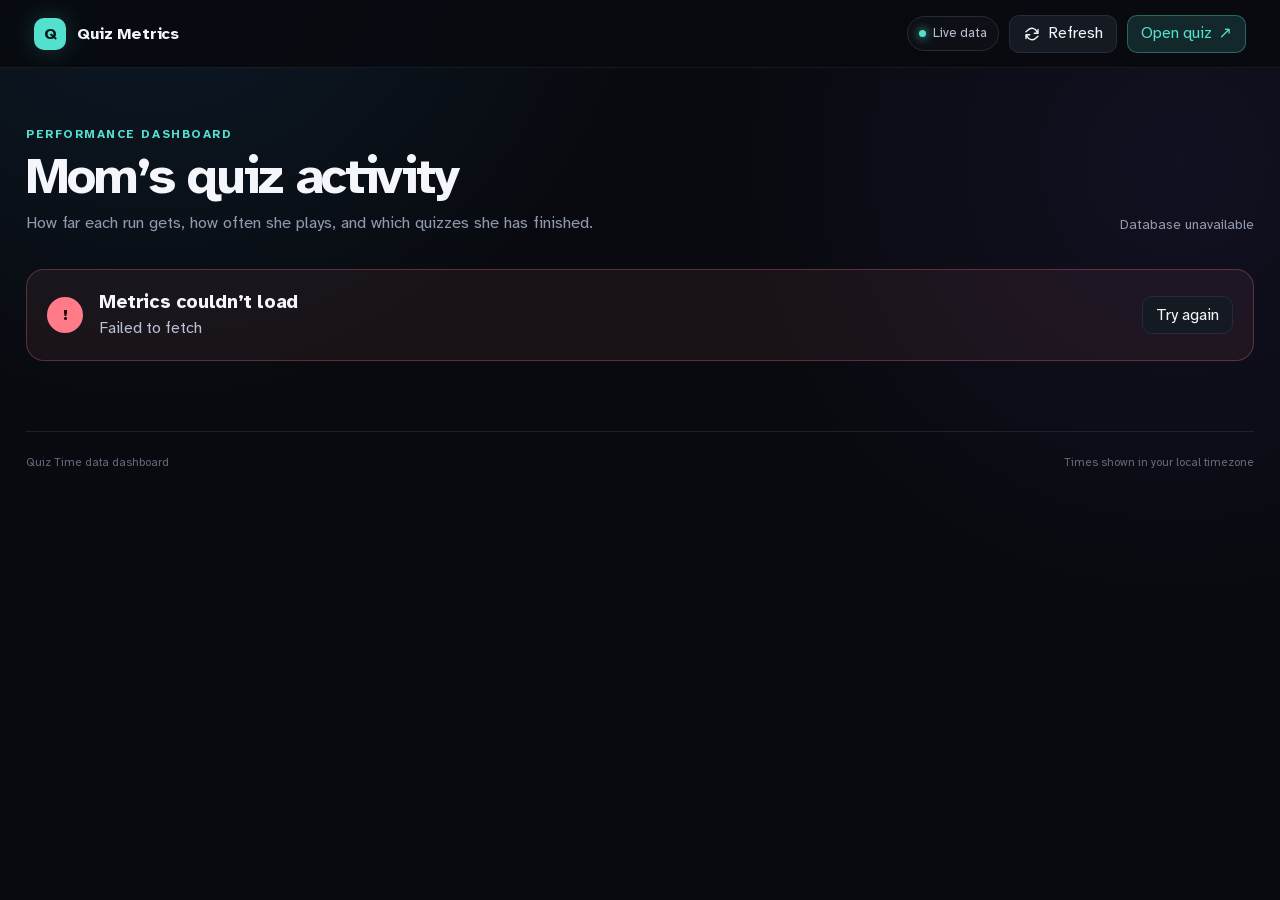
<file: metrics/index.html>
<!doctype html>
<html lang="en">
<head>
  <meta charset="utf-8">
  <meta name="viewport" content="width=device-width, initial-scale=1">
  <meta name="color-scheme" content="dark">
  <meta name="theme-color" content="#080a0f">
  <meta name="description" content="Quiz Time activity and score dashboard.">
  <title>Quiz Metrics</title>
  <link rel="icon" href="data:image/svg+xml,<svg xmlns=%22http://www.w3.org/2000/svg%22 viewBox=%220 0 100 100%22><text y=%22.9em%22 font-size=%2290%22>📊</text></svg>">
  <link rel="preload" href="../fonts/atkinson-regular.woff2" as="font" type="font/woff2" crossorigin>
  <link rel="preload" href="../fonts/atkinson-bold.woff2" as="font" type="font/woff2" crossorigin>
  <link rel="preconnect" href="https://bqamvmngcofaddrzzapi.supabase.co" crossorigin>
  <!-- Same cache trap as the quiz page: a fresh index.html can pair with a
       ten-minute-old metrics.js, and the ids they agree on would not match.
       Bump ?v= on every deploy that changes metrics.js or metrics.css. -->
  <link rel="stylesheet" href="metrics.css?v=20260918b">
</head>
<body>
  <header class="topbar">
    <a class="wordmark" href="../">
      <span class="wordmark-mark">Q</span>
      <span>Quiz Metrics</span>
    </a>
    <div class="topbar-actions">
      <span class="live-pill"><span></span> Live data</span>
      <button id="refresh-button" class="icon-button" type="button" title="Refresh metrics">
        <svg viewBox="0 0 24 24" width="18" height="18" aria-hidden="true"><path d="M20 6v5h-5M4 18v-5h5M18.5 9A7 7 0 0 0 6.7 6.7L4 9m16 6-2.7 2.3A7 7 0 0 1 5.5 15"/></svg>
        Refresh
      </button>
      <a class="back-link" href="../">Open quiz <span>↗</span></a>
    </div>
  </header>

  <main class="dashboard-shell">
    <section class="page-heading">
      <div>
        <p class="eyebrow">Performance dashboard</p>
        <h1>Mom’s quiz activity</h1>
        <p class="page-subtitle">How far each run gets, how often she plays, and which quizzes she has finished.</p>
      </div>
      <p id="data-status" class="data-status">Connecting to the quiz database…</p>
    </section>

    <section id="loading-state" class="loading-state">
      <div class="loader"></div>
      <p>Crunching the numbers…</p>
    </section>

    <section id="error-state" class="error-state" hidden>
      <span>!</span>
      <div>
        <h2>Metrics couldn’t load</h2>
        <p id="error-message">Check the connection and try again.</p>
      </div>
      <button id="retry-button" type="button">Try again</button>
    </section>

    <div id="dashboard" hidden>
      <section class="hero-metrics metric-grid">
        <article class="metric-card metric-card-unlimited">
          <div class="metric-topline"><span>Longest run</span><span class="metric-icon accent-unlimited">∞</span></div>
          <strong id="best-run" class="metric-value">—</strong>
          <p id="best-run-note" class="metric-note">Questions answered before a question beat her twice</p>
        </article>
        <article class="metric-card">
          <div class="metric-topline"><span>Runs played</span><span class="metric-icon">Σ</span></div>
          <strong id="total-runs" class="metric-value">—</strong>
          <p id="total-runs-note" class="metric-note">Unlimited runs completed</p>
        </article>
        <article class="metric-card">
          <div class="metric-topline"><span>Run accuracy</span><span class="metric-icon accent-purple">%</span></div>
          <strong id="run-accuracy" class="metric-value">—</strong>
          <div class="meter"><span id="accuracy-meter"></span></div>
          <p id="run-accuracy-note" class="metric-note">Across every Unlimited answer</p>
        </article>
        <article class="metric-card">
          <div class="metric-topline"><span>Current streak</span><span class="metric-icon accent-green">◷</span></div>
          <strong id="current-streak" class="metric-value">—</strong>
          <p id="streak-note" class="metric-note">Days in a row with a quiz</p>
        </article>
      </section>

      <section class="compact-metrics">
        <article><span>Today</span><strong id="quizzes-today">—</strong><small id="today-note">—</small></article>
        <article><span>Questions answered</span><strong id="questions-answered">—</strong><small id="questions-answered-note">—</small></article>
        <article><span>Correct answers</span><strong id="correct-answers">—</strong><small id="correct-answers-note">—</small></article>
        <article><span>Second-chance points</span><strong id="second-chances">—</strong><small id="second-chances-note">—</small></article>
        <article><span>Time played</span><strong id="time-played">—</strong><small id="time-played-note">—</small></article>
      </section>

      <section class="dashboard-grid dashboard-grid-wide">
        <article class="panel activity-panel">
          <div class="panel-heading">
            <div>
              <p class="section-kicker">Last 30 days</p>
              <h2>All quiz activity</h2>
            </div>
            <div class="panel-stat"><strong id="month-total">—</strong><span>quizzes</span></div>
          </div>
          <div id="activity-chart" class="activity-chart"></div>
          <div class="chart-axis"><span id="chart-start">—</span><span>Today</span></div>
          <div class="activity-legend"><span><i></i>Standard</span><span><i></i>Unlimited</span></div>
        </article>

        <article class="panel runlength-panel">
          <div class="panel-heading">
            <div>
              <p class="section-kicker unlimited-kicker">Run lengths</p>
              <h2>How far do runs get?</h2>
            </div>
            <div class="panel-stat"><strong id="run-length-total">—</strong><span>runs</span></div>
          </div>
          <p class="panel-caption">Questions answered before the run ended. There is no percentage any more — a run stops when a question beats her, not at a fixed length.</p>
          <div id="run-length-bars" class="distribution-bars"></div>
          <p id="run-length-caption" class="panel-footnote">—</p>
        </article>
      </section>

      <section class="section-block unlimited-section">
        <div class="section-heading">
          <div>
            <p class="section-kicker unlimited-kicker">Unlimited Mode</p>
            <h2>Sudden-death records</h2>
          </div>
          <p id="unlimited-summary" class="section-summary">—</p>
        </div>
        <p class="panel-caption">A run ends when one question beats her twice — or on the first miss in Tricky True or False, which gives no second chances.</p>
        <div class="unlimited-metric-grid">
          <article><span>Runs past 100</span><strong id="unlimited-over-100">—</strong></article>
          <article><span>Average length</span><strong id="unlimited-average-score">—</strong></article>
          <article><span>Median length</span><strong id="unlimited-median-score">—</strong></article>
          <article><span>Average run time</span><strong id="unlimited-average-time">—</strong></article>
          <article><span>Second chances</span><strong id="unlimited-second-chances">—</strong></article>
        </div>
        <div class="unlimited-records-heading">
          <h3>Top ten runs</h3>
          <span>Longest first</span>
        </div>
        <div id="unlimited-top-runs" class="unlimited-top-runs"></div>
      </section>

      <section class="section-block">
        <div class="section-heading">
          <div>
            <p class="section-kicker">Category breakdown</p>
            <h2>Best run in each quiz</h2>
          </div>
          <p id="favorite-category" class="section-summary">—</p>
        </div>
        <div id="category-grid" class="category-grid"></div>
      </section>

      <section class="dashboard-grid">
        <article class="panel coverage-panel">
          <div class="panel-heading">
            <div>
              <p class="section-kicker">Question bank</p>
              <h2>How much of each quiz has she got through?</h2>
            </div>
            <div class="panel-stat"><strong id="coverage-bank">—</strong><span>questions</span></div>
          </div>
          <p class="panel-caption">Her longest run measured against that quiz’s whole question bank. Near 100% means she has effectively finished it and it needs more questions.</p>
          <div id="coverage-bars" class="coverage-bars"></div>
        </article>

        <article class="panel insights-panel">
          <div class="panel-heading">
            <div>
              <p class="section-kicker">Highlights</p>
              <h2>Quick read</h2>
            </div>
          </div>
          <div id="insights" class="insights"></div>
        </article>
      </section>

      <section class="section-block recent-section">
        <div class="section-heading">
          <div>
            <p class="section-kicker">Latest sessions</p>
            <h2>Recent quizzes</h2>
          </div>
          <p>Newest first · up to 30 shown</p>
        </div>
        <div class="table-wrap">
          <table>
            <thead>
              <tr><th>When</th><th>Mode</th><th>Category</th><th>Score</th><th>First try</th><th>Second chance</th><th>Time</th></tr>
            </thead>
            <tbody id="recent-results"></tbody>
          </table>
        </div>
      </section>

      <section class="section-block archive-section">
        <div class="section-heading">
          <div>
            <p class="section-kicker archive-kicker">Archive · ten-question rounds</p>
            <h2>The old scores</h2>
          </div>
          <p id="archive-summary" class="section-summary">—</p>
        </div>
        <p class="archive-note">Every quiz except <b>Are You Smarter Than a Fifth Grader?</b> used to stop after ten questions. That format is gone — the rest now run as one open-ended Unlimited run — so these numbers are a closed record rather than a running total.</p>
        <div class="archive-metric-grid">
          <article><span>Rounds played</span><strong id="archive-rounds">—</strong><small>Ten questions each</small></article>
          <article><span>Average score</span><strong id="archive-average">—</strong><div class="meter"><span id="archive-meter"></span></div></article>
          <article><span>Best score</span><strong id="archive-best">—</strong><small>Out of ten</small></article>
          <article><span>Perfect rounds</span><strong id="archive-perfect">—</strong><small id="archive-perfect-note">—</small></article>
        </div>
        <p id="archive-detail" class="archive-detail">—</p>

        <div class="archive-grid">
          <div class="archive-block">
            <h3>Score distribution</h3>
            <div id="distribution-bars" class="distribution-bars"></div>
          </div>
          <div class="archive-block">
            <h3>Score finder</h3>
            <label class="score-select-label" for="score-select">Choose a score</label>
            <select id="score-select" class="score-select"></select>
            <div id="score-spotlight" class="score-spotlight"></div>
            <div id="score-categories" class="score-categories"></div>
          </div>
        </div>
      </section>
    </div>
  </main>

  <footer class="dashboard-footer">
    <span>Quiz Time data dashboard</span>
    <span id="footer-timezone">Times shown in your local timezone</span>
  </footer>

  <script src="../config.js?v=20260918b"></script>
  <script src="metrics.js?v=20260918b"></script>
</body>
</html>
</file>
<file: metrics/metrics.css>
@font-face {
  font-family: "Atkinson";
  src: url("../fonts/atkinson-regular.woff2") format("woff2");
  font-weight: 400;
  font-display: swap;
}

@font-face {
  font-family: "Atkinson";
  src: url("../fonts/atkinson-bold.woff2") format("woff2");
  font-weight: 700;
  font-display: swap;
}

:root {
  color-scheme: dark;
  --bg: #080a0f;
  --surface: #10131a;
  --surface-raised: #151922;
  --surface-soft: #0d1016;
  --line: #252b38;
  --line-soft: #1c212c;
  --text: #f4f6fb;
  --muted: #9099ad;
  --muted-bright: #b7bfd0;
  --cyan: #53e0ce;
  --cyan-dim: rgba(83, 224, 206, .14);
  --purple: #a78bfa;
  --gold: #f4c95d;
  --blue: #64a8ff;
  --danger: #ff7b88;
  --unlimited: #b982ff;
  --unlimited-dim: rgba(185, 130, 255, .14);
  --radius: 18px;
  --shadow: 0 24px 65px rgba(0, 0, 0, .25);
}

* { box-sizing: border-box; }

html { background: var(--bg); }

body {
  min-width: 320px;
  min-height: 100vh;
  margin: 0;
  color: var(--text);
  background:
    radial-gradient(circle at 12% -10%, rgba(57, 167, 255, .11), transparent 31rem),
    radial-gradient(circle at 92% 18%, rgba(116, 83, 220, .09), transparent 28rem),
    var(--bg);
  font: 400 16px/1.45 "Atkinson", system-ui, sans-serif;
  -webkit-font-smoothing: antialiased;
}

button, select { font: inherit; }
a { color: inherit; }

.topbar {
  position: sticky;
  z-index: 20;
  top: 0;
  display: flex;
  align-items: center;
  justify-content: space-between;
  min-height: 68px;
  padding: 0 34px;
  border-bottom: 1px solid rgba(255, 255, 255, .07);
  background: rgba(8, 10, 15, .84);
  -webkit-backdrop-filter: blur(18px);
  backdrop-filter: blur(18px);
}

.wordmark {
  display: inline-flex;
  align-items: center;
  gap: 11px;
  color: var(--text);
  font-size: 1.02rem;
  font-weight: 700;
  text-decoration: none;
  letter-spacing: -.01em;
}

.wordmark-mark {
  display: grid;
  width: 32px;
  height: 32px;
  place-items: center;
  border: 1px solid rgba(83, 224, 206, .46);
  border-radius: 10px;
  color: #071411;
  background: var(--cyan);
  box-shadow: 0 0 24px rgba(83, 224, 206, .2);
}

.topbar-actions { display: flex; align-items: center; gap: 10px; }

.live-pill {
  display: inline-flex;
  align-items: center;
  gap: 7px;
  padding: 7px 11px;
  border: 1px solid var(--line);
  border-radius: 999px;
  color: var(--muted-bright);
  background: rgba(255, 255, 255, .025);
  font-size: .82rem;
}

.live-pill span {
  width: 7px;
  height: 7px;
  border-radius: 50%;
  background: var(--cyan);
  box-shadow: 0 0 10px var(--cyan);
}

.icon-button, .back-link, .error-state button {
  display: inline-flex;
  align-items: center;
  justify-content: center;
  gap: 7px;
  min-height: 38px;
  padding: 0 13px;
  border: 1px solid var(--line);
  border-radius: 10px;
  color: var(--text);
  background: var(--surface-raised);
  cursor: pointer;
  text-decoration: none;
  transition: border-color .18s ease, background .18s ease, transform .18s ease;
}

.icon-button svg {
  fill: none;
  stroke: currentColor;
  stroke-width: 1.8;
  stroke-linecap: round;
  stroke-linejoin: round;
}

.icon-button:hover, .back-link:hover, .error-state button:hover {
  border-color: #3b455a;
  background: #1a1f29;
}

.icon-button:active, .back-link:active { transform: translateY(1px); }
.icon-button.is-loading svg { animation: spin .75s linear infinite; }

.back-link { border-color: rgba(83, 224, 206, .34); color: var(--cyan); background: var(--cyan-dim); }

.dashboard-shell { width: min(1440px, calc(100% - 52px)); margin: 0 auto; padding: 58px 0 70px; }

.page-heading {
  display: flex;
  align-items: flex-end;
  justify-content: space-between;
  gap: 24px;
  margin-bottom: 34px;
}

.eyebrow, .section-kicker {
  margin: 0 0 7px;
  color: var(--cyan);
  font-size: .74rem;
  font-weight: 700;
  letter-spacing: .13em;
  text-transform: uppercase;
}

h1, h2, p { margin-top: 0; }
h1 { margin-bottom: 8px; font-size: clamp(2rem, 4vw, 3.25rem); line-height: 1.04; letter-spacing: -.045em; }
h2 { margin-bottom: 0; font-size: 1.22rem; line-height: 1.2; letter-spacing: -.02em; }
.page-subtitle { margin-bottom: 0; color: var(--muted); font-size: 1.03rem; }

.data-status {
  max-width: 400px;
  margin: 0;
  color: var(--muted);
  font-size: .86rem;
  text-align: right;
}

.loading-state {
  display: grid;
  min-height: 380px;
  place-items: center;
  align-content: center;
  gap: 16px;
  color: var(--muted);
}

.loading-state[hidden] { display: none; }

.loader {
  width: 34px;
  height: 34px;
  border: 3px solid var(--line);
  border-top-color: var(--cyan);
  border-radius: 50%;
  animation: spin .75s linear infinite;
}

@keyframes spin { to { transform: rotate(360deg); } }

.error-state {
  display: flex;
  align-items: center;
  gap: 16px;
  padding: 20px;
  border: 1px solid rgba(255, 123, 136, .28);
  border-radius: var(--radius);
  background: rgba(255, 123, 136, .07);
}

.error-state[hidden] { display: none; }
.error-state > span { display: grid; width: 36px; height: 36px; flex: 0 0 auto; place-items: center; border-radius: 50%; color: #180609; background: var(--danger); font-weight: 700; }
.error-state div { flex: 1; }
.error-state h2 { margin-bottom: 3px; }
.error-state p { margin: 0; color: var(--muted-bright); }

.metric-grid { display: grid; grid-template-columns: repeat(4, minmax(0, 1fr)); gap: 14px; }

.metric-card, .panel, .section-block {
  border: 1px solid var(--line-soft);
  background: linear-gradient(150deg, rgba(255, 255, 255, .025), transparent 42%), var(--surface);
  box-shadow: var(--shadow);
}

.metric-card {
  position: relative;
  min-height: 184px;
  padding: 23px;
  overflow: hidden;
  border-radius: var(--radius);
}

.metric-card::after {
  position: absolute;
  right: -34px;
  bottom: -50px;
  width: 130px;
  height: 130px;
  border-radius: 50%;
  background: rgba(100, 168, 255, .055);
  content: "";
}

.metric-card-unlimited {
  border-color: rgba(185, 130, 255, .32);
  background: linear-gradient(145deg, rgba(185, 130, 255, .13), rgba(185, 130, 255, .02) 58%), var(--surface);
}

.metric-card-unlimited .metric-value { color: #e2cdff; }

.metric-topline { display: flex; align-items: center; justify-content: space-between; color: var(--muted-bright); font-size: .85rem; }
.metric-icon { display: grid; width: 27px; height: 27px; place-items: center; border-radius: 8px; color: var(--blue); background: rgba(100, 168, 255, .12); font-weight: 700; }
.accent-green { color: var(--cyan); background: var(--cyan-dim); }
.accent-purple { color: var(--purple); background: rgba(167, 139, 250, .12); }
.accent-gold { color: var(--gold); background: rgba(244, 201, 93, .12); }
.accent-unlimited { color: var(--unlimited); background: var(--unlimited-dim); }
.metric-value { display: block; margin-top: 20px; font-size: clamp(2.5rem, 5vw, 4rem); line-height: .95; letter-spacing: -.055em; }
.metric-note { position: relative; z-index: 1; margin: 15px 0 0; color: var(--muted); font-size: .85rem; }

.meter { width: min(180px, 75%); height: 4px; margin-top: 15px; overflow: hidden; border-radius: 99px; background: #272c38; }
.meter span { display: block; width: 0; height: 100%; border-radius: inherit; background: linear-gradient(90deg, var(--purple), var(--cyan)); transition: width .55s ease; }
.metric-card .meter + .metric-note { margin-top: 9px; }

.compact-metrics {
  display: grid;
  grid-template-columns: repeat(5, minmax(0, 1fr));
  gap: 1px;
  margin: 14px 0 26px;
  overflow: hidden;
  border: 1px solid var(--line-soft);
  border-radius: 15px;
  background: var(--line-soft);
}

.compact-metrics article { display: grid; grid-template-columns: 1fr auto; gap: 2px 12px; min-height: 84px; padding: 16px 19px; align-content: center; background: var(--surface-soft); }
.compact-metrics span { color: var(--muted); font-size: .78rem; }
.compact-metrics strong { grid-row: 1 / 3; grid-column: 2; align-self: center; font-size: 1.45rem; letter-spacing: -.025em; }
.compact-metrics small { color: #687185; font-size: .73rem; }
.compact-metrics .unlimited-compact { background: linear-gradient(145deg, var(--unlimited-dim), transparent), var(--surface-soft); }
.compact-metrics .unlimited-compact strong { color: var(--unlimited); }

.dashboard-grid { display: grid; grid-template-columns: minmax(0, 1.25fr) minmax(330px, .75fr); gap: 18px; margin-bottom: 26px; }
.dashboard-grid-wide { grid-template-columns: minmax(0, 1.45fr) minmax(350px, .72fr); }
.panel, .section-block { border-radius: var(--radius); }
.panel { min-height: 340px; padding: 24px; }
.panel-heading, .section-heading { display: flex; align-items: flex-start; justify-content: space-between; gap: 20px; }
.panel-stat { display: flex; align-items: baseline; gap: 6px; color: var(--muted); font-size: .78rem; }
.panel-stat strong { color: var(--text); font-size: 1.4rem; }
.panel-caption { max-width: 62ch; margin: 14px 0 0; color: var(--muted); font-size: .79rem; line-height: 1.45; }
.panel-footnote { margin: 18px 0 0; padding-top: 13px; border-top: 1px solid var(--line-soft); color: #7c8598; font-size: .74rem; }

.activity-chart {
  display: grid;
  grid-template-columns: repeat(30, minmax(3px, 1fr));
  align-items: end;
  gap: clamp(3px, .55vw, 8px);
  height: 220px;
  margin-top: 32px;
  padding-top: 16px;
  border-bottom: 1px solid var(--line);
  background: repeating-linear-gradient(to bottom, transparent 0, transparent 49px, rgba(255,255,255,.04) 50px);
}

.activity-bar {
  position: relative;
  min-height: 3px;
  border-radius: 5px 5px 1px 1px;
  display: flex;
  flex-direction: column-reverse;
  overflow: hidden;
  background: transparent;
  box-shadow: 0 0 15px rgba(83, 224, 206, .11);
  transition: height .45s ease, filter .15s ease;
}

.activity-bar:hover { filter: brightness(1.28); }
.activity-bar::after { position: absolute; right: 50%; bottom: calc(100% + 7px); display: none; min-width: max-content; padding: 5px 7px; transform: translateX(50%); border: 1px solid var(--line); border-radius: 6px; color: var(--text); background: #171b24; box-shadow: 0 8px 25px rgba(0,0,0,.35); font-size: .7rem; content: attr(data-tip); }
.activity-bar:hover::after { display: block; }
.activity-bar.zero { background: #252a34; box-shadow: none; }
.activity-standard { display: block; width: 100%; background: linear-gradient(180deg, var(--cyan), #278f89); }
.activity-unlimited { display: block; width: 100%; background: linear-gradient(180deg, var(--unlimited), #7541b5); }
.chart-axis { display: flex; justify-content: space-between; margin-top: 9px; color: #687185; font-size: .72rem; }
.activity-legend { display: flex; justify-content: flex-end; gap: 15px; margin-top: 13px; color: var(--muted); font-size: .72rem; }
.activity-legend span { display: inline-flex; align-items: center; gap: 6px; }
.activity-legend i { width: 9px; height: 9px; border-radius: 3px; background: var(--cyan); }
.activity-legend span:last-child i { background: var(--unlimited); }

.score-select-label { display: block; margin: 28px 0 7px; color: var(--muted); font-size: .76rem; }
.score-select { width: 100%; height: 44px; padding: 0 38px 0 13px; border: 1px solid #303747; border-radius: 10px; outline: none; color: var(--text); background: #11151d; cursor: pointer; }
.score-select:focus { border-color: var(--cyan); box-shadow: 0 0 0 3px rgba(83,224,206,.1); }
.score-spotlight { display: grid; grid-template-columns: auto 1fr; gap: 4px 16px; margin-top: 20px; align-items: center; }
.score-spotlight strong { grid-row: 1 / 3; font-size: 3.25rem; line-height: 1; letter-spacing: -.055em; }
.score-spotlight b { font-size: .93rem; }
.score-spotlight span { color: var(--muted); font-size: .78rem; }
.score-categories { display: flex; flex-wrap: wrap; gap: 7px; margin-top: 18px; }
.score-chip { padding: 6px 9px; border: 1px solid var(--line); border-radius: 8px; color: var(--muted-bright); background: rgba(255,255,255,.025); font-size: .73rem; }
.score-chip b { color: var(--text); }

.section-block { margin-bottom: 26px; padding: 25px; }
.section-summary, .section-heading > p { max-width: 460px; margin: 2px 0 0; color: var(--muted); font-size: .82rem; text-align: right; }
.category-grid { display: grid; grid-template-columns: repeat(3, minmax(0, 1fr)); gap: 12px; margin-top: 24px; }
.category-card { min-width: 0; padding: 17px; border: 1px solid var(--line-soft); border-radius: 14px; background: var(--surface-soft); }
.category-card-top { display: flex; align-items: flex-start; justify-content: space-between; gap: 8px; }
.category-name { min-height: 40px; margin: 0; overflow-wrap: anywhere; font-size: .84rem; line-height: 1.25; }
.category-emoji { font-size: 1.2rem; }
.category-count { display: block; margin-top: 18px; font-size: 2.15rem; line-height: 1; letter-spacing: -.045em; }
.category-count-label { color: var(--muted); font-size: .72rem; }
.category-progress { height: 5px; margin: 16px 0 12px; overflow: hidden; border-radius: 999px; background: #252a34; }
.category-progress span { display: block; height: 100%; border-radius: inherit; background: var(--category-accent, var(--cyan)); }
.category-stats { display: flex; justify-content: space-between; gap: 10px; color: var(--muted); font-size: .7rem; }
.category-stats b { display: block; margin-top: 1px; color: var(--text); font-size: .82rem; }
.category-footnote { margin: 13px 0 0; padding: 8px 9px; border: 1px solid var(--line-soft); border-radius: 8px; color: var(--muted); background: rgba(255,255,255,.025); font-size: .69rem; }
.category-footnote.is-unlimited { border-color: rgba(185,130,255,.18); color: #c9a7ff; background: var(--unlimited-dim); }
.category-footnote.is-standard { border-color: rgba(244,201,93,.2); color: #e7c877; background: rgba(244,201,93,.08); }
.category-last { margin: 13px 0 0; padding-top: 11px; border-top: 1px solid var(--line-soft); color: #687185; font-size: .68rem; white-space: nowrap; overflow: hidden; text-overflow: ellipsis; }

.unlimited-section {
  border-color: rgba(185, 130, 255, .25);
  background: linear-gradient(145deg, rgba(185, 130, 255, .09), transparent 38%), var(--surface);
}

.unlimited-kicker { color: var(--unlimited); }
.unlimited-metric-grid { display: grid; grid-template-columns: repeat(auto-fit, minmax(min(100%, 158px), 1fr)); gap: 10px; margin-top: 24px; }
.unlimited-metric-grid article { padding: 16px; border: 1px solid rgba(185,130,255,.16); border-radius: 13px; background: rgba(8,10,15,.42); }
.unlimited-metric-grid span { display: block; color: var(--muted); font-size: .74rem; }
.unlimited-metric-grid strong { display: block; margin-top: 5px; color: var(--unlimited); font-size: 1.8rem; letter-spacing: -.035em; }
.unlimited-records-heading { display: flex; align-items: baseline; justify-content: space-between; gap: 15px; margin-top: 25px; }
.unlimited-records-heading h3 { margin: 0; font-size: .92rem; }
.unlimited-records-heading span { color: var(--muted); font-size: .72rem; }
.unlimited-top-runs { display: grid; grid-template-columns: repeat(auto-fill, minmax(min(100%, 285px), 1fr)); gap: 10px; margin-top: 12px; }
.unlimited-record { display: grid; grid-template-columns: auto auto 1fr; gap: 8px 13px; align-items: center; padding: 16px; border: 1px solid var(--line); border-radius: 13px; background: var(--surface-soft); }
.unlimited-rank { display: grid; width: 31px; height: 31px; place-items: center; border-radius: 9px; color: #21083e; background: var(--unlimited); font-size: .76rem; font-weight: 700; }
.unlimited-score { color: var(--text); font-size: 2rem; line-height: 1; letter-spacing: -.04em; }
.unlimited-record-copy { min-width: 0; }
.unlimited-record-copy b, .unlimited-record-copy span { display: block; overflow: hidden; text-overflow: ellipsis; white-space: nowrap; }
.unlimited-record-copy b { font-size: .82rem; }
.unlimited-record-copy span { margin-top: 2px; color: var(--muted); font-size: .69rem; }
.unlimited-record-detail { display: flex; grid-column: 2 / -1; gap: 12px; color: #858fa3; font-size: .67rem; }
.unlimited-empty { grid-column: 1 / -1; margin: 0; border: 1px dashed rgba(185,130,255,.2); border-radius: 12px; }

.distribution-bars { display: grid; gap: 14px; margin-top: 27px; }
.distribution-row { display: grid; grid-template-columns: 46px 1fr 66px; gap: 12px; align-items: center; }
.distribution-label { font-size: .78rem; font-weight: 700; }
.distribution-track { height: 9px; overflow: hidden; border-radius: 99px; background: #252a34; }
.distribution-fill { height: 100%; min-width: 3px; border-radius: inherit; background: linear-gradient(90deg, var(--blue), var(--purple)); }
.distribution-count { color: var(--muted); font-size: .73rem; text-align: right; }

.runlength-row { display: grid; grid-template-columns: 64px 1fr 84px; gap: 12px; align-items: center; }
.runlength-label { font-size: .76rem; font-weight: 700; }
.runlength-fill { height: 100%; border-radius: inherit; background: linear-gradient(90deg, var(--unlimited), #7dd3fc); }

.coverage-bars { display: grid; gap: 11px; margin-top: 22px; }
.coverage-row { display: grid; grid-template-columns: minmax(0, 150px) 1fr 78px; gap: 12px; align-items: center; }
.coverage-label { display: flex; align-items: center; min-width: 0; font-size: .75rem; }
.coverage-label > span { min-width: 0; overflow: hidden; white-space: nowrap; text-overflow: ellipsis; }
.coverage-label i { flex: none; margin-right: 8px; color: var(--category-accent, var(--cyan)); font-style: normal; }
.coverage-track { height: 9px; overflow: hidden; border-radius: 99px; background: #252a34; }
.coverage-fill { height: 100%; border-radius: inherit; background: var(--category-accent, var(--cyan)); }
.coverage-count { display: grid; color: var(--muted); font-size: .71rem; text-align: right; }
.coverage-count b { color: var(--text); font-size: .78rem; }

.archive-section { border-style: dashed; border-color: var(--line); background: var(--surface-soft); }
.archive-kicker { color: var(--gold); }
.archive-note { max-width: 78ch; margin: 18px 0 0; color: var(--muted-bright); font-size: .82rem; line-height: 1.5; }
.archive-note b { color: var(--text); }
.archive-metric-grid { display: grid; grid-template-columns: repeat(4, minmax(0, 1fr)); gap: 10px; margin-top: 20px; }
.archive-metric-grid article { padding: 16px; border: 1px solid var(--line-soft); border-radius: 13px; background: rgba(8,10,15,.42); }
.archive-metric-grid article > span { display: block; color: var(--muted); font-size: .74rem; }
.archive-metric-grid strong { display: block; margin-top: 5px; color: var(--muted-bright); font-size: 1.8rem; letter-spacing: -.035em; }
.archive-metric-grid small { display: block; margin-top: 6px; color: var(--muted); font-size: .72rem; }
.archive-metric-grid .meter { width: 100%; margin-top: 11px; }
.archive-detail { margin: 16px 0 0; color: #7c8598; font-size: .76rem; }
.archive-grid { display: grid; grid-template-columns: repeat(2, minmax(0, 1fr)); gap: 22px; margin-top: 24px; padding-top: 22px; border-top: 1px solid var(--line-soft); }
.archive-block h3 { margin: 0; font-size: .92rem; }
.archive-block .distribution-bars { margin-top: 20px; }
.archive-block .score-select-label { margin-top: 18px; }

.insights { display: grid; gap: 1px; margin-top: 20px; overflow: hidden; border: 1px solid var(--line-soft); border-radius: 12px; background: var(--line-soft); }
.insight { display: grid; grid-template-columns: 34px 1fr; gap: 12px; padding: 13px; background: var(--surface-soft); }
.insight-icon { display: grid; width: 32px; height: 32px; place-items: center; border-radius: 9px; background: var(--cyan-dim); font-size: .9rem; }
.insight p { margin: 0; color: var(--muted); font-size: .72rem; }
.insight strong { display: block; margin-top: 1px; font-size: .86rem; font-weight: 700; }

.recent-section { padding-bottom: 12px; }
.table-wrap { margin-top: 20px; overflow-x: auto; }
table { width: 100%; border-collapse: collapse; font-size: .79rem; }
th { padding: 11px 13px; border-bottom: 1px solid var(--line); color: #6f788b; font-size: .69rem; font-weight: 700; text-align: left; text-transform: uppercase; letter-spacing: .06em; }
td { padding: 14px 13px; border-bottom: 1px solid var(--line-soft); color: var(--muted-bright); white-space: nowrap; }
tbody tr:last-child td { border-bottom: 0; }
tbody tr:hover { background: rgba(255,255,255,.018); }
.table-category { display: flex; align-items: center; gap: 8px; color: var(--text); }
.table-category span { display: grid; width: 26px; height: 26px; place-items: center; border-radius: 7px; background: rgba(255,255,255,.05); }
.score-badge { display: inline-flex; min-width: 49px; justify-content: center; padding: 4px 8px; border: 1px solid rgba(83,224,206,.24); border-radius: 7px; color: var(--cyan); background: var(--cyan-dim); font-weight: 700; }
.score-badge.is-unlimited { border-color: rgba(185,130,255,.28); color: #d5b8ff; background: var(--unlimited-dim); }
.mode-badge { display: inline-flex; justify-content: center; min-width: 68px; padding: 4px 8px; border: 1px solid var(--line); border-radius: 999px; color: var(--muted-bright); background: rgba(255,255,255,.025); font-size: .68rem; }
.mode-badge.is-unlimited { border-color: rgba(185,130,255,.28); color: #d5b8ff; background: var(--unlimited-dim); }

.empty-state { padding: 28px; color: var(--muted); text-align: center; }
.dashboard-footer { display: flex; justify-content: space-between; gap: 20px; width: min(1440px, calc(100% - 52px)); margin: 0 auto; padding: 22px 0 34px; border-top: 1px solid var(--line-soft); color: #626b7d; font-size: .72rem; }

@media (max-width: 1100px) {
  .metric-grid { grid-template-columns: repeat(2, minmax(0, 1fr)); }
  .compact-metrics { grid-template-columns: repeat(3, minmax(0, 1fr)); }
  .dashboard-grid, .dashboard-grid-wide { grid-template-columns: 1fr; }
  .category-grid { grid-template-columns: repeat(3, minmax(0, 1fr)); }
  .unlimited-top-runs { grid-template-columns: 1fr; }
}

@media (max-width: 700px) {
  .topbar { padding: 0 17px; }
  .live-pill, .back-link { display: none; }
  .dashboard-shell { width: min(100% - 28px, 1440px); padding-top: 36px; }
  .page-heading { display: block; }
  .data-status { margin-top: 18px; text-align: left; }
  h1 { font-size: 2.25rem; }
  .metric-grid, .compact-metrics { grid-template-columns: 1fr 1fr; }
  .metric-card { min-height: 155px; padding: 18px; }
  .metric-value { font-size: 2.55rem; }
  .compact-metrics article { display: block; min-height: 92px; padding: 14px; }
  .compact-metrics strong { display: block; margin: 5px 0 2px; }
  .panel, .section-block { padding: 19px; }
  .category-grid { grid-template-columns: 1fr 1fr; }
  .unlimited-metric-grid, .archive-metric-grid { grid-template-columns: 1fr 1fr; }
  .archive-grid { grid-template-columns: 1fr; gap: 26px; }
  .section-heading { display: block; }
  .section-summary, .section-heading > p { margin-top: 10px; text-align: left; }
  .activity-chart { gap: 3px; height: 180px; }
  .dashboard-footer { width: min(100% - 28px, 1440px); display: block; }
  .dashboard-footer span { display: block; margin-top: 4px; }
}

@media (max-width: 430px) {
  .wordmark > span:last-child { display: none; }
  .metric-grid { grid-template-columns: 1fr; }
  .category-grid { grid-template-columns: 1fr; }
  .category-name { min-height: auto; }
  .category-card { display: grid; grid-template-columns: 1fr auto; gap: 0 18px; }
  .category-card-top, .category-progress, .category-stats, .category-footnote, .category-last { grid-column: 1 / -1; }
  .category-count { margin-top: 12px; }
  .category-count-label { align-self: end; padding-bottom: 3px; }
  .distribution-row { grid-template-columns: 42px 1fr 58px; gap: 8px; }
  .runlength-row { grid-template-columns: 56px 1fr 74px; gap: 8px; }
  .coverage-row { grid-template-columns: minmax(0, 1fr) 70px; gap: 6px 8px; }
  .coverage-label { grid-area: 1 / 1; }
  .coverage-count { grid-area: 1 / 2; }
  .coverage-track { grid-area: 2 / 1 / 3 / -1; }
  .unlimited-metric-grid, .archive-metric-grid { grid-template-columns: 1fr; }
}

@media (prefers-reduced-motion: reduce) {
  *, *::before, *::after { scroll-behavior: auto !important; transition: none !important; animation-duration: .01ms !important; animation-iteration-count: 1 !important; }
}
</file>
